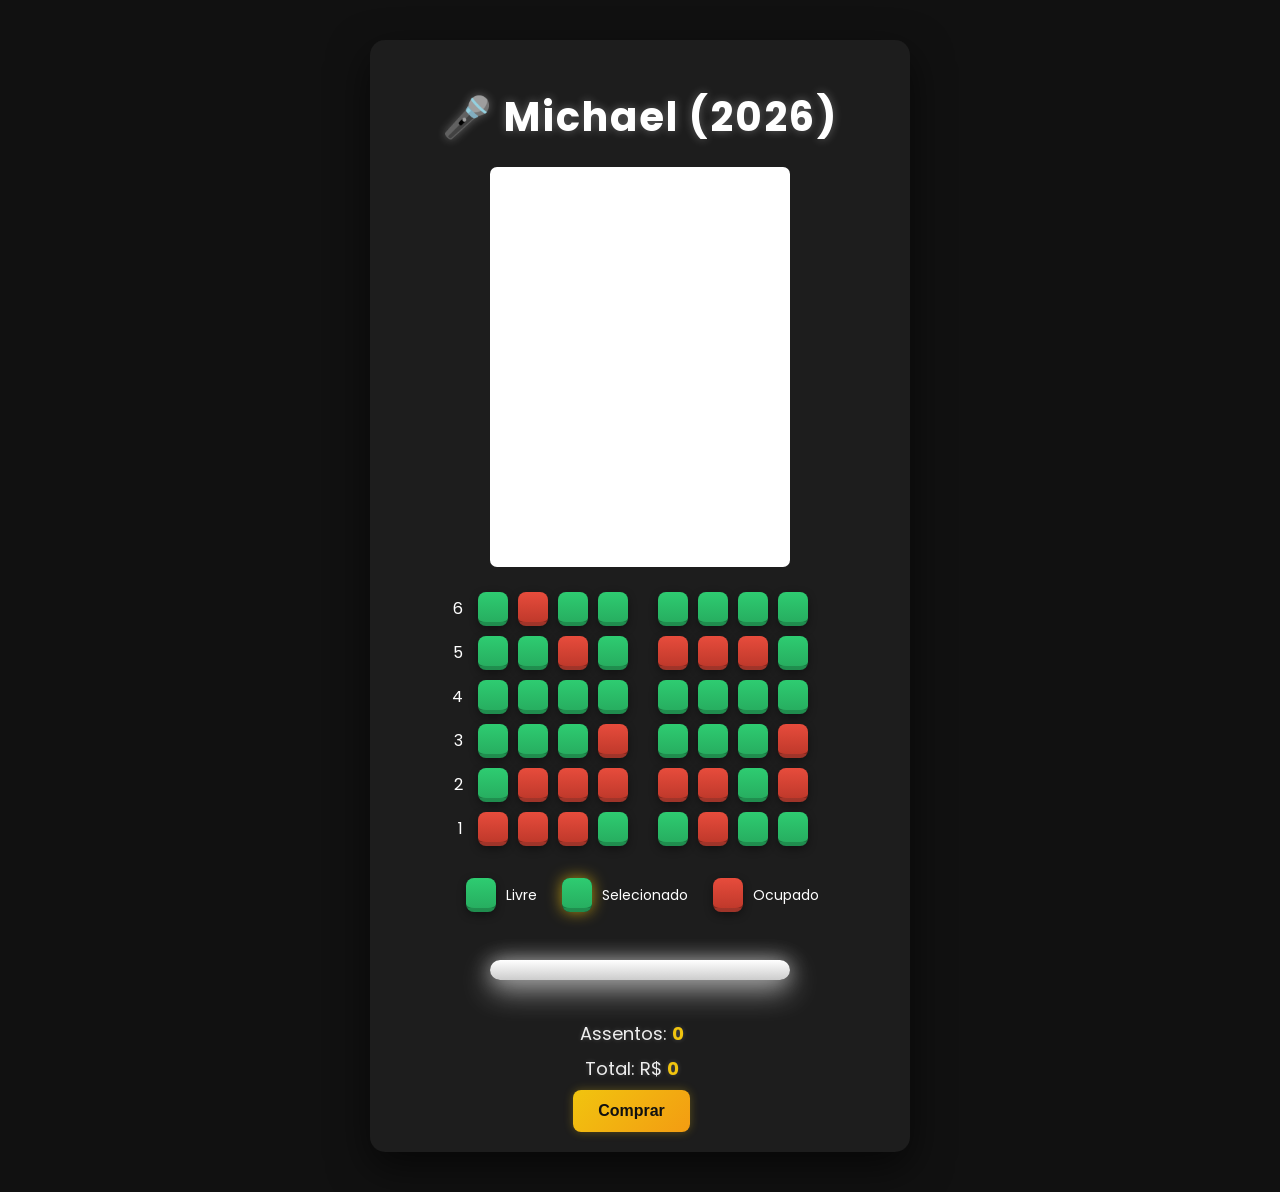
<file: index.html>
<!DOCTYPE html>
<html lang="pt">
<head>
    <meta charset="UTF-8">
    <meta name="viewport" content="width=device-width, initial-scale=1.0">
    <title>Cinema</title>
    <link rel="stylesheet" href="style.css">
    <link rel="stylesheet" href="https://fonts.googleapis.com/css2?family=Poppins:wght@300;400&display=swap">
</head>
<body>

    <div class="container">
    <h1> 🎤 Michael (2026)</h1>

    <div class="esquerda"> 

    <div class="poster"></div>

    <div class="cinema"></div>

    <div class="legenda">

        <div class="item">
            <div class="assento exemplo"></div>
            <p>Livre</p>
        </div>

        
    <div class="item">
      <div class="assento selecionado"></div>
      <p>Selecionado</p>
    </div>

    <div class="item">
      <div class="assento ocupado"></div>
      <p>Ocupado</p>
    </div>
  </div>

    <div class="tela"></div>

    </div>
        <div class="direita">
<div class="info">
    <p>Assentos: <span id="contador">0</span></p>

    <p>Total: R$ <span id="total">0</span></p>

    <button id="comprar">Comprar</button>
    </div>
</div>

    </div>
    <script src="script.js"></script>
</body>
</html>
</file>
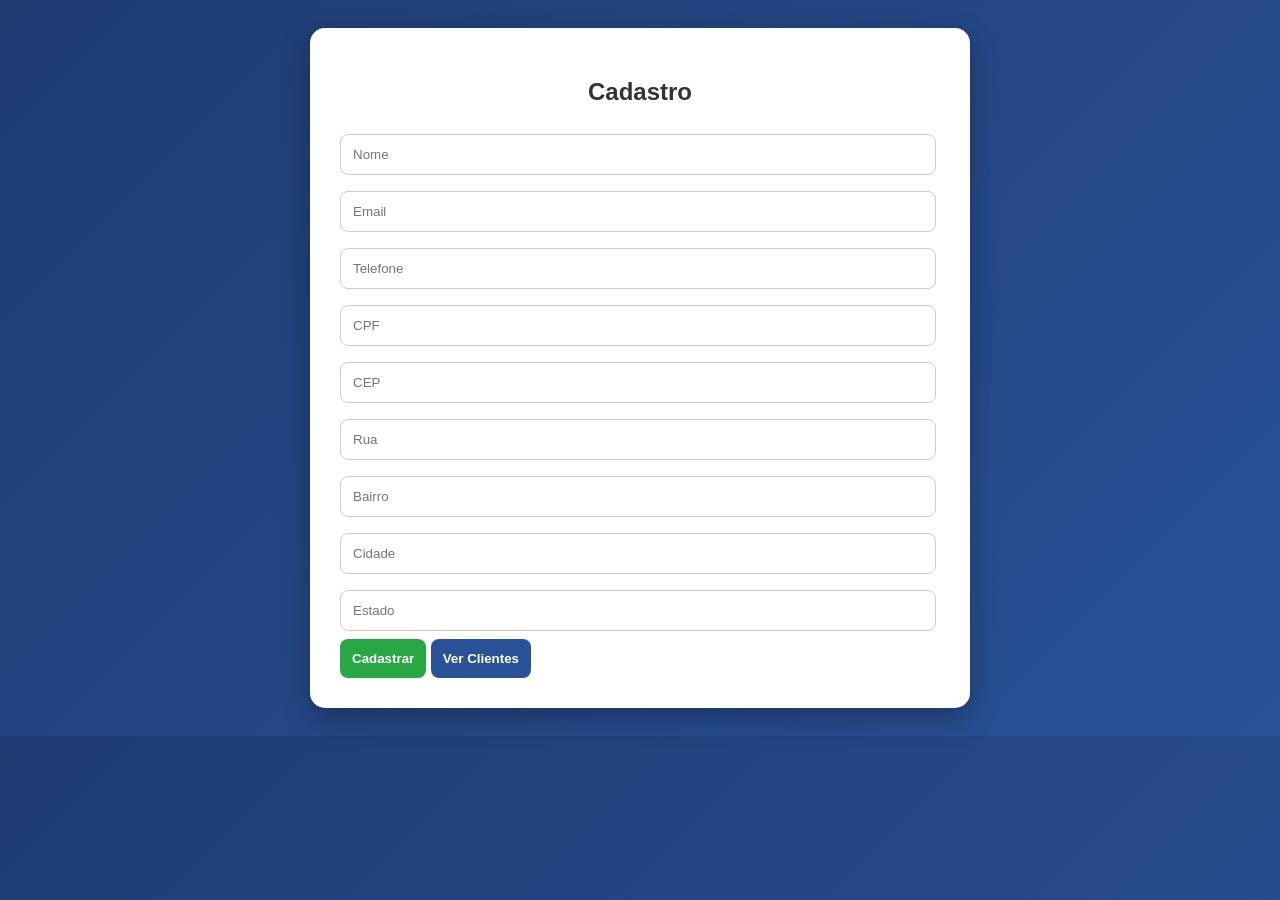
<file: cadastro.html>
<!DOCTYPE html>
<html lang="pt-br">
<head>
<meta charset="UTF-8">
<title>Cadastro</title>

<style>
body {
    background: linear-gradient(135deg, #1e3c72, #2a5298);
    font-family: Arial, sans-serif;
    padding: 20px;
}

.container {
    max-width: 600px;
    margin: auto;
    background: white;
    padding: 30px;
    border-radius: 15px;
    box-shadow: 0px 10px 30px rgba(0,0,0,0.3);
}

h2 {
    text-align: center;
    margin-bottom: 20px;
    color: #333;
}

input {
    width: 95%;
    padding: 12px;
    margin: 8px 0;
    border: 1px solid #ccc;
    border-radius: 8px;
    outline: none;
    transition: 0.3s;
}

input:focus {
    border-color: #2a5298;
    box-shadow: 0 0 8px rgba(42,82,152,0.5);
}

.botoes {
    display: flex;
    gap: 10px;
    margin-top: 15px;
}

button {
    flex: 1;
    padding: 12px;
    border: none;
    border-radius: 8px;
    cursor: pointer;
    font-weight: bold;
    transition: 0.3s;
}

.cadastrar {
    background: #28a745;
    color: white;
}

.ver {
    background: #2a5298;
    color: white;
}

button:hover {
    transform: scale(1.05);
    opacity: 0.9;
}

.cadastrar { background: #28a745; color: white; }
.ver { background: #2a5298; color: white; }
</style>
</head>

<body>

<div class="container">
    <h2>Cadastro</h2>

    <input type="text" id="nome" placeholder="Nome">
    <input type="email" id="email" placeholder="Email">
    <input type="text" id="telefone" placeholder="Telefone">
    <input type="text" id="cpf" placeholder="CPF">

    <input type="text" id="cep" placeholder="CEP">

    <input type="text" id="rua" placeholder="Rua">
    <input type="text" id="bairro" placeholder="Bairro">
    <input type="text" id="cidade" placeholder="Cidade">
    <input type="text" id="estado" placeholder="Estado">

    <button class="cadastrar" onclick="cadastrar()">Cadastrar</button>

    <button class="ver" onclick="irParaClientes()">Ver Clientes</button>
</div>

</script>
    <script src="cadastro.js"></script>
<script>
function irParaClientes() {
    window.location.href = "clientes.html";
}
</script>

</body>
</html>
</file>
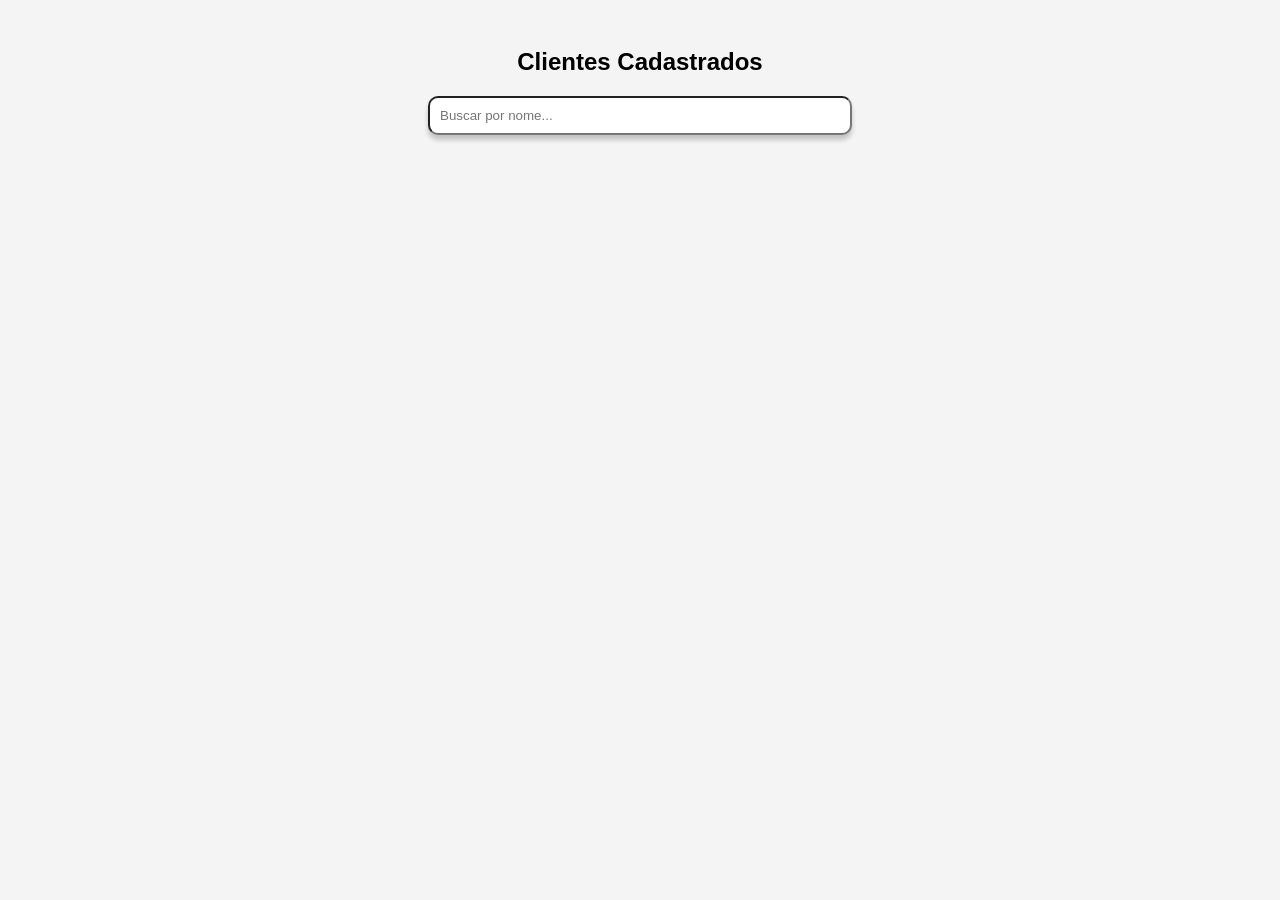
<file: clientes.html>
<!DOCTYPE html>
<html lang="pt-br">
<head>
<meta charset="UTF-8">
<title>Clientes</title>

<style>
body {
    background: #f4f4f4;
    font-family: Arial;
    padding: 20px;
}

h2 {
    text-align: center;
}

.container-cards {
    display: flex;
    flex-wrap: wrap;
    gap: 15px;
    justify-content: flex-start;
}

.card {
    background: white;
    padding: 15px;
    border-radius: 10px;
    width: 400px;
    box-shadow: 0px 5px 15px rgba(0,0,0,0.2);
    transition: 0.3s;
}

.card:hover {
    transform: scale(1.05);
}

.card h3 {
    margin: 0 0 10px 0;
}

.card p {
    margin: 5px 0;
}

.card button {
    margin-top: 10px;
    margin-right: 5px;
    padding: 5px 10px;
    border: none;
    cursor: pointer;
}

.edit {
    background: orange;
}

.delete {
    background: red;
    color: white;
}

button {
    padding: 5px 10px;
    margin: 2px;
    border: none;
    cursor: pointer;
}

#busca {
    display: block;
    width: 400px;
    margin: 20px auto;
    padding: 10px;
    box-shadow: 0px 5px 5px rgba(0,0,0,0.2);
    border-radius: 10px;
}

#placeholder {
    text-align: center;
    color: #000000;
    font-family: arial;
}

.edit { background: orange; }
.delete { background: red; color: white; }
.voltar { background: #2a5298; color: white; margin-bottom: 15px; }
</style>
</head>

<body>

</button>

<h2>Clientes Cadastrados</h2>

<input type="text" id="busca" placeholder="Buscar por nome..." onkeyup="filtrar()">

<div id="lista" class="container-cards"></div>

<script src="clientes.js"></script>

</body>
</html>
</file>
<file: style.css>
body{

    background-color: #111;
    color: white;
    font-family: 'Poppins', sans-serif;
    text-align: center;
}

.container{

    max-width: 500px;
    margin: 40px auto;

    padding: 20px;

    background-color: rgba(255, 255, 255, 0.05);
    border-radius: 15px;

    box-shadow: 0 15px 40px rgba(0, 0, 0, 0.6);
}

.cinema{

    width: fit-content;
    margin: 0 auto;
}



.linha{

    display: flex;
    align-items: center;
    justify-content: center;

    margin-left: -35px;
}

.assento{

    width: 30px;
    height: 30px;
    background: linear-gradient(to bottom, #2ecc71, #27ae60);
    border-radius: 8px;
    margin: 5px;
    transition: all 0.2s ease;
    box-shadow: 0 3px 8px rgba(0, 0, 0, 0.4);
    border-bottom: 4px solid rgba(0, 0, 0, 0.3);
}

.assento.hover{

    transform: scale(1.15);
    cursor: pointer;
}

.assento.selecionado{

    background-color: linear-gradient(to bottom, #f1c40f, #d4ac0d);
    box-shadow: 0 0 15px rgba(241, 196, 15, 0.7);
}

.assento.ocupado{

    background: linear-gradient(to bottom, #e74c3c, #c0392b);
    cursor: not-allowed;
}

.assento:active{

    transform: scale(0.95);
}

.poster{

    width: 300px;
    height: 400px;
    margin: 20px auto;
    border-radius: 7px;
    background: white;

    background-image: url(https://ingresso-a.akamaihd.net/prd/img/movie/michael/a10e5eb8-6bef-4612-9288-5eae9dfe0377.webp);
    background-size: cover;
    background-position: center;
}

.linha span{
    
    width: 30px;
    display: inline-block;
    text-align: right;
}

.assentos{

    display: flex;
}

.info{

    margin-top: 20px;
    margin-left: -17px;
    font-size: 18px;
}

.info p{

    margin: 8px 0;
    color: #eee;
    text-shadow: 0 0 5px rgba(255, 255, 255, 0.2);
}

#contador, #total{

    font-weight: bold;
    color: #f1c40f;
}

.tela{

    width: 300px;

    height: 20px;
    margin: 40px auto;
    background: linear-gradient(to bottom, #fff, #ccc);
    border-radius: 10px;

    box-shadow:  0 10px 30px rgba(255, 255, 255, 0.6),
    0 0 20px rgba(255, 255, 255, 0.5)
}


#comprar {
  padding: 12px 25px;

  background: linear-gradient(135deg, #f1c40f, #f39c12);
  color: #111;

  border: none;
  border-radius: 8px;

  font-size: 16px;
  font-weight: bold;

  cursor: pointer;

  transition: all 0.2s ease;

  box-shadow: 0 0 10px rgba(241, 196, 15, 0.3);
}

#comprar:hover{

    transform: scale(1.05);
    box-shadow: 0 5px 15px rgba(241, 196, 15, 0.5);
}

#comprar:activate{

    transform: scale(0.98);
}


h1 {
  font-size: 40px;
  font-weight: bold;
  margin-bottom: 20px;
  letter-spacing: 2px;
  text-shadow: 0 0 10px rgba(255, 255, 255, 0.3);
}

.legenda{

    display: flex;
    justify-content: center;
    gap: 20px;
    margin-top: 20px;
}

.item{

    display: flex;
    align-items: center;
    gap: 5px;
}

.item p{

    font-size: 14px;
}
</file>
